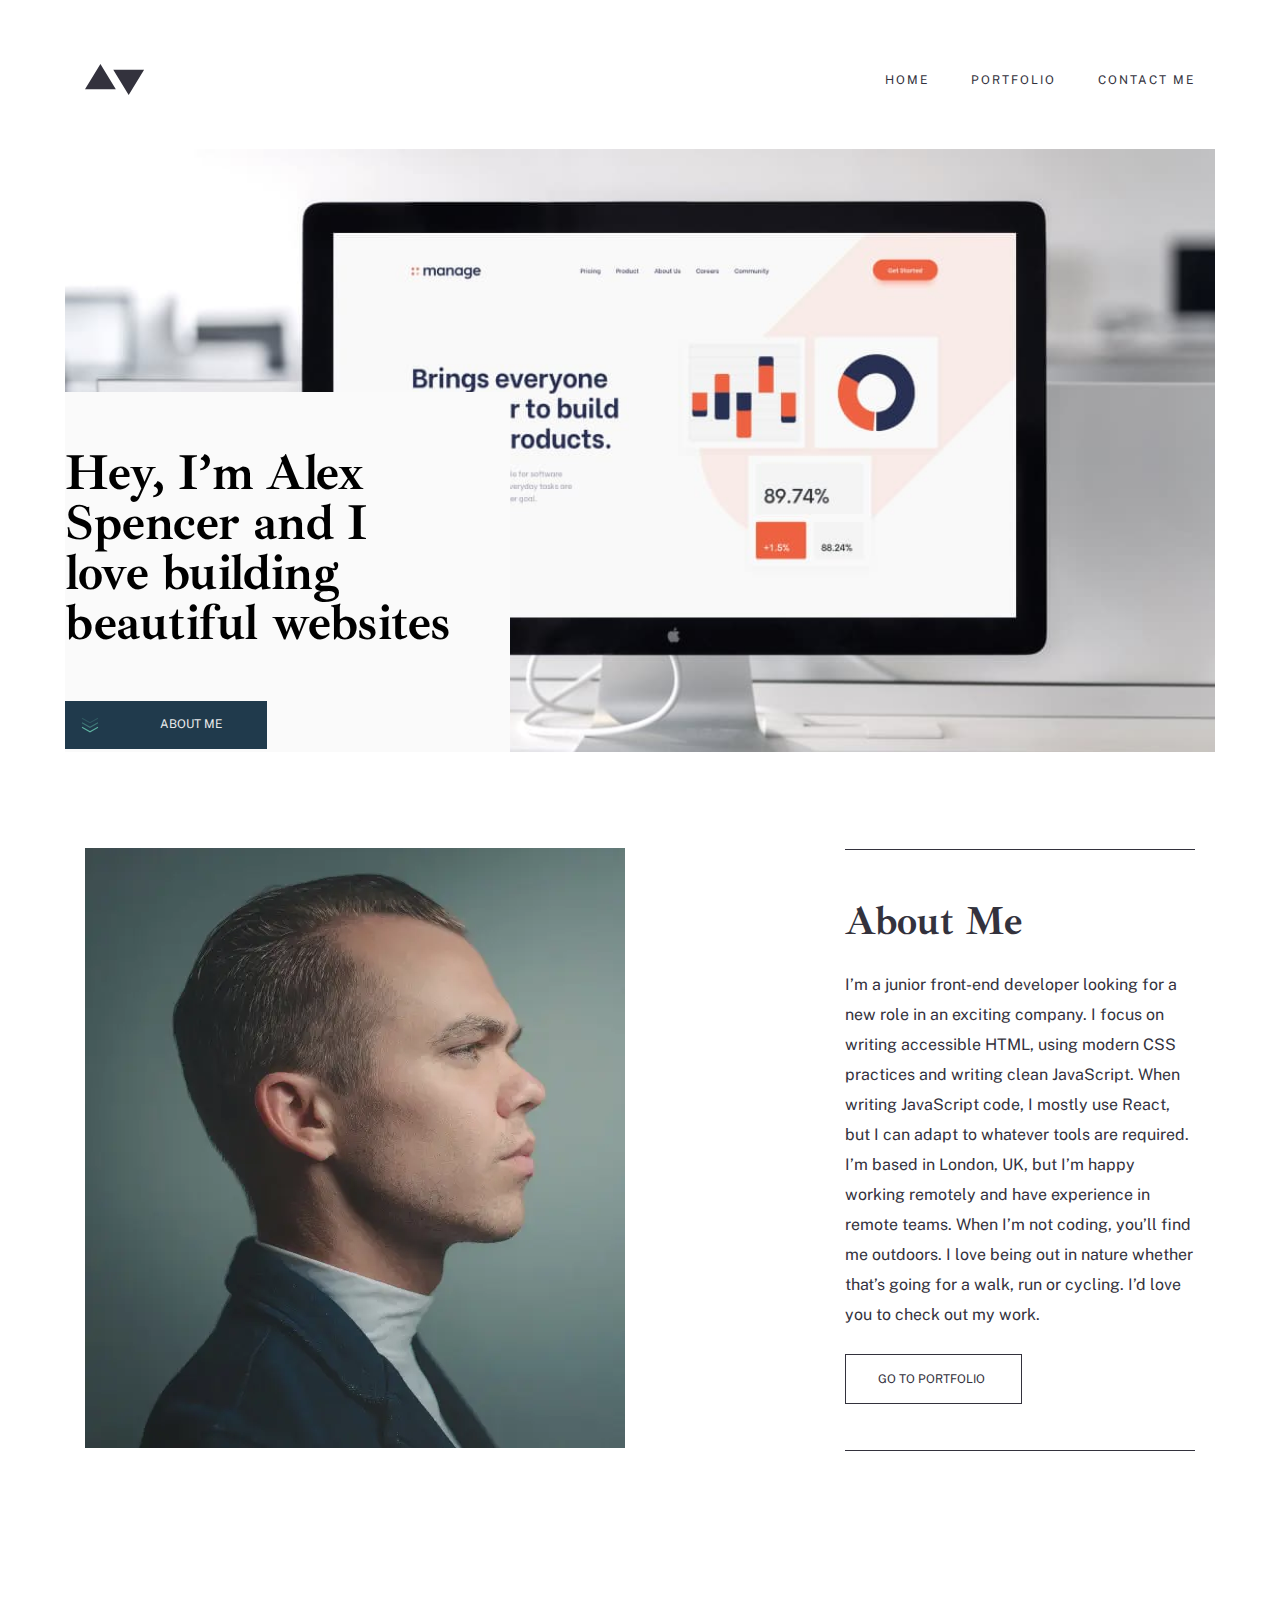
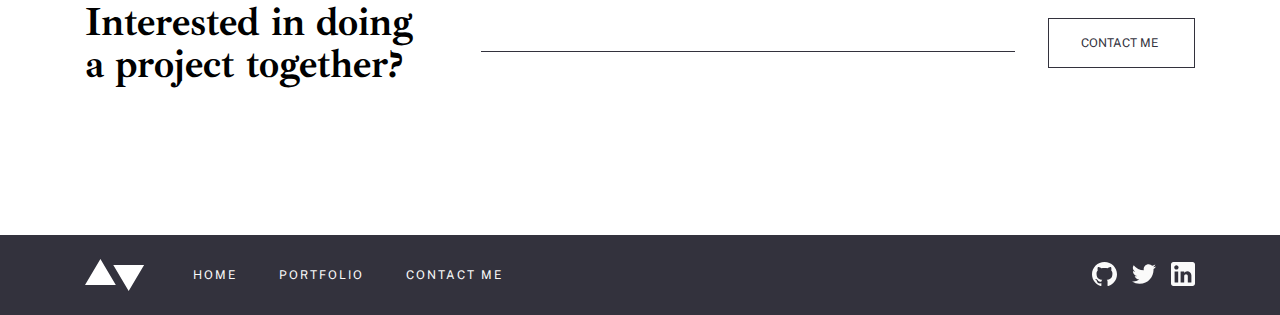
<file: index.html>
<!DOCTYPE html>
<html lang="en">
<head>
  <meta charset="UTF-8">
  <meta http-equiv="X-UA-Compatible" content="IE=edge">
  <meta name="viewport" content="width=device-width, initial-scale=1.0">
  <title>Imtihon</title>
  <link rel="stylesheet" href="css/main.min.css">
</head>
<body>
  <!-- HEADER -->
  <header class="header">
    <div class="header__container container">
      <a class="site-logo" href="#">
        <img class="site-logo__img" src="./img/logo-black.svg" alt="logotip" width="60" height="32">
      </a>
      <nav class="sitenav header__sitenav">
        <ul class="sitenav__list">
          <li class="sitenav__item">
            <a class="sitenav__item-link" href="./index.html">Home</a>
          </li>
          <li class="sitenav__item">
            <a class="sitenav__item-link" href="#">Portfolio</a>
          </li>
          <li class="sitenav__item">
            <a class="sitenav__item-link" href="./contact.html">Contact me</a>
          </li>
        </ul>
      </nav>
      <button class="header__btn js-header-btn">
        <span class="header__btn-line header__btn-line--top"></span>
        <span class="header__btn-line header__btn-line--center"></span>
        <span class="header__btn-line header__btn-line--bottom"></span>
      </button>
    </div>
  </header>
  <!-- MAIN -->
  <main class="main">
    <h1 class="visually-hidden">Beautiful website</h1>
    <!-- ABOUT ME -->
    <section class="about-me">
      <h2 class="visually-hidden">About me</h2>
      <div class="about-me__container container">
        <div class="about-me__content">
          <p class="about-me__desc">Hey, I’m Alex Spencer and I love building beautiful websites</p>
          <button class="about-me__btn-wrapper">
            <span class="about-me__btn">
              <img class="about-me__btn-img" src="./img/button.svg" alt="">
              <a class="about-me__btn-txt" href="#about">About me</a>
            </span>
          </button>
        </div>
      </div>
    </section>
    <!-- PORTFOLIO -->
    <section class="portfolio" id="about">
      <div class="portfolio__container container">
        <picture>
          <source srcset="./img/mobile-boy.jpg" media="(max-width: 580px)">
          <source srcset="./img/tablet-boy.jpg" media="(max-width: 930px)">
          <source srcset="./img/boy.webp" type="image/webp">
          <img class="portfolio__img" src="./img/boy.jpg" srcset="./img/boy.jpg 1x , ./img/boy@2x.jpg 2x" alt="boy" width="540" height="600">
        </picture>
        <div class="portfolio__card" id="about">
          <h2 class="portfolio__title">About Me</h2>
          <p class="portfolio__desc">I’m a junior front-end developer looking for a new role in an exciting company. I focus on writing accessible HTML, using modern CSS practices and writing clean JavaScript. When writing JavaScript code, I mostly use React, but I can adapt to whatever tools are required. I’m based in London, UK, but I’m happy working remotely and have experience in remote teams. When I’m not coding, you’ll find me outdoors. I love being out in nature whether that’s going for a walk, run or cycling. I’d love you to check out my work.</p>
          <a href="" class="portfolio__btn primary-btn">Go to portfolio</a>
        </div>
      </div>
    </section>
    <!-- INTERESTED -->
    <section class="interested">
      <div class="interested__container container">
        <h2 class="interested__title">Interested in doing a project together?</h2>
        <a class="interested__btn primary-btn" href="contact.html">contact me</a>
      </div>
    </section>
  </main>
  <!-- FOOTER -->
  <footer class="footer">
    <div class="footer__container container">
      <div class="footer__nav-wrapper">
        <a class="site-logo site-logo--margin" href="#">
          <img class="site-logo__img" src="./img/logo-white.svg" alt="logotip" width="60" height="32">
        </a>
        <nav class="sitenav--block">
          <ul class="sitenav__list sitenav__list-column">
            <li class="sitenav__item">
              <a class="sitenav__item-link footer__link" href="./index.html">Home</a>
            </li>
            <li class="sitenav__item">
              <a class="sitenav__item-link footer__link" href="#">Portfolio</a>
            </li>
            <li class="sitenav__item">
              <a class="sitenav__item-link footer__link" href="./contact.html">Contact me</a>
            </li>
          </ul>
        </nav>
      </div>
      <div class="footer__with-me">
        <ul class="footer__list">
          <li class="footer__item">
            <a class="footer__item-link" href="#">
              <svg width="25" height="24" fill="currentColor" xmlns="http://www.w3.org/2000/svg"><path d="M12.5 0C5.594 0 0 5.51 0 12.305c0 5.437 3.581 10.048 8.547 11.674.625.116.854-.265.854-.592 0-.292-.01-1.066-.016-2.092-3.477.742-4.21-1.65-4.21-1.65-.569-1.42-1.39-1.8-1.39-1.8-1.133-.764.087-.748.087-.748 1.255.086 1.914 1.268 1.914 1.268 1.115 1.881 2.927 1.338 3.641 1.024.113-.797.434-1.338.792-1.646-2.776-.308-5.694-1.366-5.694-6.08 0-1.343.484-2.44 1.286-3.302-.14-.31-.562-1.562.11-3.256 0 0 1.047-.33 3.437 1.261 1-.273 2.063-.409 3.125-.415 1.063.006 2.125.142 3.125.415 2.375-1.591 3.422-1.261 3.422-1.261.672 1.694.25 2.945.125 3.256.797.861 1.281 1.959 1.281 3.302 0 4.727-2.921 5.767-5.703 6.07.438.369.844 1.123.844 2.276 0 1.647-.015 2.97-.015 3.37 0 .322.218.707.859.584 5-1.615 8.579-6.23 8.579-11.659C25 5.51 19.403 0 12.5 0Z" fill="currentColor"/></svg>
            </a>
          </li>
          <li class="footer__item">
            <a class="footer__item-link" href="#">
              <svg width="24" height="20" fill="currentColor" xmlns="http://www.w3.org/2000/svg"><path d="M24 2.557a9.83 9.83 0 0 1-2.828.775A4.932 4.932 0 0 0 23.337.608a9.864 9.864 0 0 1-3.127 1.195A4.916 4.916 0 0 0 16.616.248c-3.179 0-5.515 2.966-4.797 6.045A13.978 13.978 0 0 1 1.671 1.149a4.93 4.93 0 0 0 1.523 6.574 4.903 4.903 0 0 1-2.229-.616c-.054 2.281 1.581 4.415 3.949 4.89a4.935 4.935 0 0 1-2.224.084 4.928 4.928 0 0 0 4.6 3.419A9.9 9.9 0 0 1 0 17.54a13.94 13.94 0 0 0 7.548 2.212c9.142 0 14.307-7.721 13.995-14.646A10.025 10.025 0 0 0 24 2.557Z" fill="currentColor"/></svg>
            </a>
          </li>
          <li class="footer__item">
            <a class="footer__item-link" href="#">
              <svg width="24" height="24" fill="currentColor" xmlns="http://www.w3.org/2000/svg"><path fill-rule="evenodd" clip-rule="evenodd" d="M2.4 0h19.2C22.92 0 24 1.08 24 2.4v19.2c0 1.32-1.08 2.4-2.4 2.4H2.4C1.08 24 0 22.92 0 21.6V2.4C0 1.08 1.08 0 2.4 0Zm1.2 20.4h3.6V9.6H3.6v10.8ZM5.4 7.56c-1.2 0-2.16-.96-2.16-2.16 0-1.2.96-2.16 2.16-2.16 1.2 0 2.16.96 2.16 2.16 0 1.2-.96 2.16-2.16 2.16ZM16.8 20.4h3.6v-6.84c0-2.28-1.92-4.2-4.2-4.2-1.08 0-2.4.72-3 1.68V9.6H9.6v10.8h3.6v-6.36c0-.96.84-1.8 1.8-1.8.96 0 1.8.84 1.8 1.8v6.36Z" fill="currentColor"/></svg>
            </a>
          </li>
        </ul>
      </div>
    </div>
  </footer>
  <script src="./js/main.js"></script>
</body>
</html>
</file>
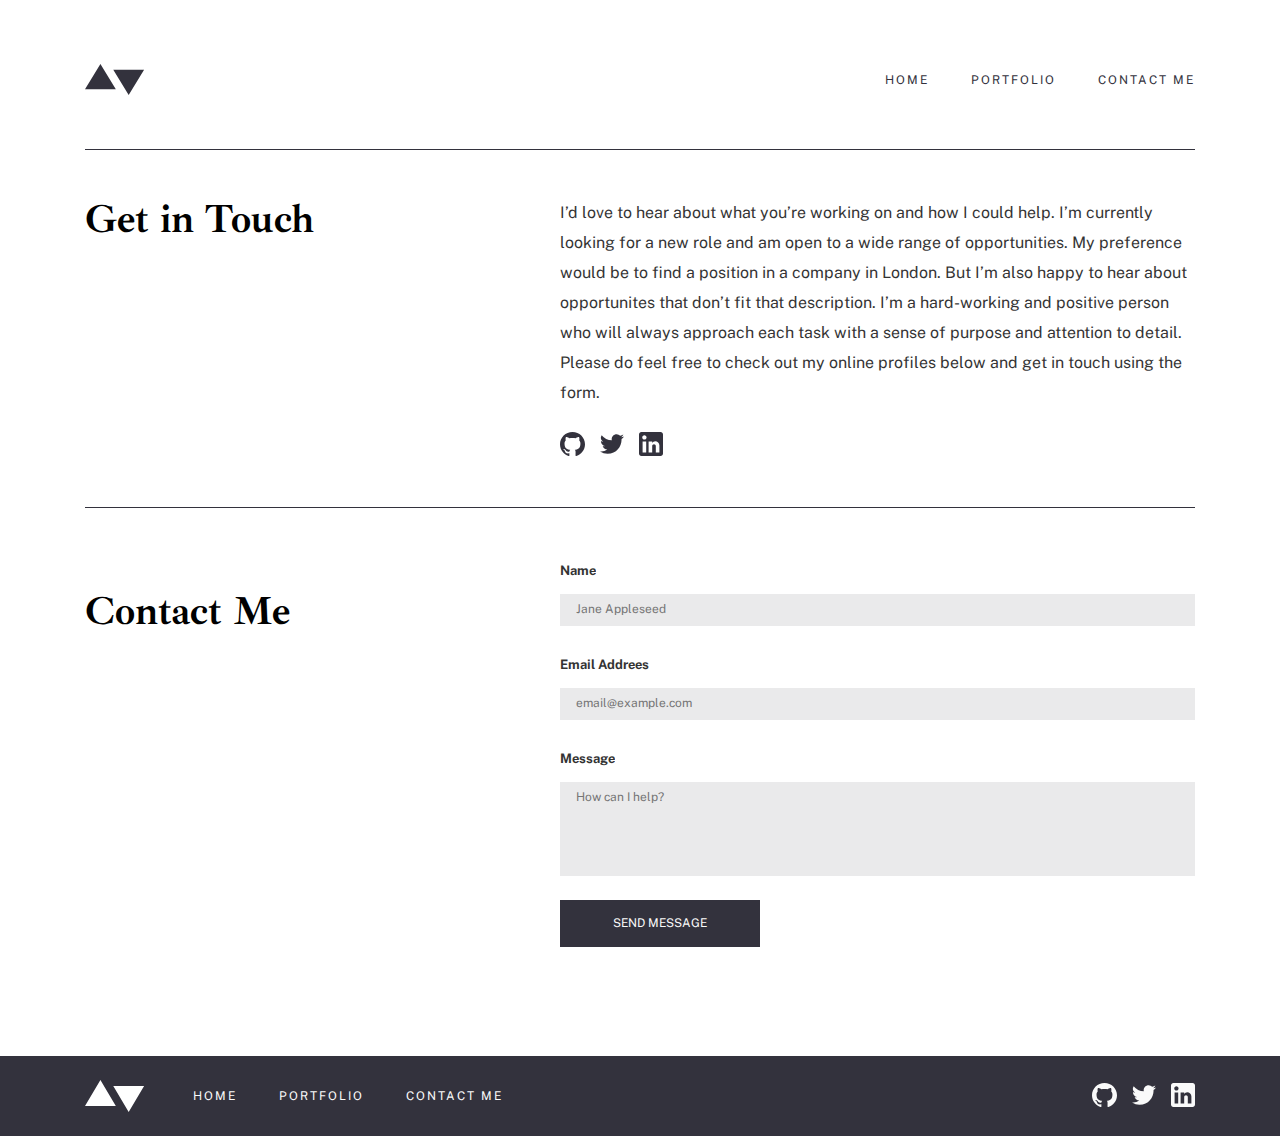
<file: contact.html>
<!DOCTYPE html>
<html lang="en">
<head>
   <meta charset="UTF-8">
   <meta http-equiv="X-UA-Compatible" content="IE=edge">
   <meta name="viewport" content="width=device-width, initial-scale=1.0">
   <title>Contact</title>
   <link rel="stylesheet" href="css/main.min.css">
</head>
<body>
   <!-- HEADER -->
   <header class="header">
   <div class="header__container container">
     <a class="site-logo" href="#">
       <img class="site-logo__img" src="./img/logo-black.svg" alt="logotip" width="60" height="32">
     </a>
     <nav class="sitenav header__sitenav">
       <ul class="sitenav__list">
         <li class="sitenav__item">
           <a class="sitenav__item-link" href="./index.html">Home</a>
         </li>
         <li class="sitenav__item">
           <a class="sitenav__item-link" href="#">Portfolio</a>
         </li>
         <li class="sitenav__item">
           <a class="sitenav__item-link" href="./contact.html">Contact me</a>
         </li>
       </ul>
     </nav>
     <button class="header__btn js-header-btn">
       <span class="header__btn-line header__btn-line--top"></span>
       <span class="header__btn-line header__btn-line--center"></span>
       <span class="header__btn-line header__btn-line--bottom"></span>
     </button>
   </div>
   </header>
   <!-- MAIN -->
   <main class="main">
      <section class="get-in">
         <div class="get-in__container container">
            <div class="get-in__content">
               <h2 class="get-in__title">Get in Touch</h2>
            <div class="get-in__card">
               <p class="get-in__desc">I’d love to hear about what you’re working on and how I could help. I’m currently looking for a new role and am open to a wide range of opportunities. My preference would be to find a position in a company in London. But I’m also happy to hear about opportunites that don’t fit that description. I’m a hard-working and positive person who will always approach each task with a sense of purpose and attention to detail. Please do feel free to check out my online profiles below and get in touch using the form.</p>
               <ul class="get-in__list">
                  <li class="get-in__item">
                    <a class="get-in__item-link" href="#">
                      <svg width="25" height="24" fill="currentColor" xmlns="http://www.w3.org/2000/svg"><path d="M12.5 0C5.594 0 0 5.51 0 12.305c0 5.437 3.581 10.048 8.547 11.674.625.116.854-.265.854-.592 0-.292-.01-1.066-.016-2.092-3.477.742-4.21-1.65-4.21-1.65-.569-1.42-1.39-1.8-1.39-1.8-1.133-.764.087-.748.087-.748 1.255.086 1.914 1.268 1.914 1.268 1.115 1.881 2.927 1.338 3.641 1.024.113-.797.434-1.338.792-1.646-2.776-.308-5.694-1.366-5.694-6.08 0-1.343.484-2.44 1.286-3.302-.14-.31-.562-1.562.11-3.256 0 0 1.047-.33 3.437 1.261 1-.273 2.063-.409 3.125-.415 1.063.006 2.125.142 3.125.415 2.375-1.591 3.422-1.261 3.422-1.261.672 1.694.25 2.945.125 3.256.797.861 1.281 1.959 1.281 3.302 0 4.727-2.921 5.767-5.703 6.07.438.369.844 1.123.844 2.276 0 1.647-.015 2.97-.015 3.37 0 .322.218.707.859.584 5-1.615 8.579-6.23 8.579-11.659C25 5.51 19.403 0 12.5 0Z" fill="currentColor"/></svg>
                    </a>
                  </li>
                  <li class="get-in__item">
                    <a class="get-in__item-link" href="#">
                      <svg width="24" height="20" fill="currentColor" xmlns="http://www.w3.org/2000/svg"><path d="M24 2.557a9.83 9.83 0 0 1-2.828.775A4.932 4.932 0 0 0 23.337.608a9.864 9.864 0 0 1-3.127 1.195A4.916 4.916 0 0 0 16.616.248c-3.179 0-5.515 2.966-4.797 6.045A13.978 13.978 0 0 1 1.671 1.149a4.93 4.93 0 0 0 1.523 6.574 4.903 4.903 0 0 1-2.229-.616c-.054 2.281 1.581 4.415 3.949 4.89a4.935 4.935 0 0 1-2.224.084 4.928 4.928 0 0 0 4.6 3.419A9.9 9.9 0 0 1 0 17.54a13.94 13.94 0 0 0 7.548 2.212c9.142 0 14.307-7.721 13.995-14.646A10.025 10.025 0 0 0 24 2.557Z" fill="currentColor"/></svg>
                    </a>
                  </li>
                  <li class="get-in__item">
                    <a class="get-in__item-link" href="#">
                      <svg width="24" height="24" fill="currentColor" xmlns="http://www.w3.org/2000/svg"><path fill-rule="evenodd" clip-rule="evenodd" d="M2.4 0h19.2C22.92 0 24 1.08 24 2.4v19.2c0 1.32-1.08 2.4-2.4 2.4H2.4C1.08 24 0 22.92 0 21.6V2.4C0 1.08 1.08 0 2.4 0Zm1.2 20.4h3.6V9.6H3.6v10.8ZM5.4 7.56c-1.2 0-2.16-.96-2.16-2.16 0-1.2.96-2.16 2.16-2.16 1.2 0 2.16.96 2.16 2.16 0 1.2-.96 2.16-2.16 2.16ZM16.8 20.4h3.6v-6.84c0-2.28-1.92-4.2-4.2-4.2-1.08 0-2.4.72-3 1.68V9.6H9.6v10.8h3.6v-6.36c0-.96.84-1.8 1.8-1.8.96 0 1.8.84 1.8 1.8v6.36Z" fill="currentColor"/></svg>
                    </a>
                  </li>
                </ul>
            </div>
            </div>
         </div>
      </section>
      <section class="contact">
         <div class="contact__container container">
            <h2 class="contact__title">Contact Me</h2>
            <form action="https://echo.htmlacademy.ru" class="contact__input-wrapper" >
               <label for="name" class="contact__txt">Name</label>
               <input class="contact__input" type="text" id="name" name="user_name" aria-label="your name" placeholder="Jane Appleseed" required>
               <label for="mail" class="contact__txt">Email Addrees</label>
               <input class="contact__input" type="email" id="mail" aria-label="your email" name="user_email"      placeholder="email@example.com" required>
               <p class="contact__input-error">This field is required</p>
               <label for="message" class="contact__txt">Message</label>
               <textarea class="contact__big-input" name="user_message" id="message" aria-label="your message" placeholder="How can I help?"></textarea>
               <button class="contact__btn" type="submit">Send Message</button>
            </form>
         </div>
      </section>
   </main>
   <!-- FOOTER -->
   <footer class="footer">
   <div class="footer__container container">
     <div class="footer__nav-wrapper">
       <a class="site-logo site-logo--margin" href="#">
         <img class="site-logo__img" src="./img/logo-white.svg" alt="logotip" width="60" height="32">
       </a>
       <nav class="sitenav--block">
         <ul class="sitenav__list sitenav__list-column">
           <li class="sitenav__item">
             <a class="sitenav__item-link footer__link" href="./index.html">Home</a>
           </li>
           <li class="sitenav__item">
             <a class="sitenav__item-link footer__link" href="#">Portfolio</a>
           </li>
           <li class="sitenav__item">
             <a class="sitenav__item-link footer__link" href="./contact.html">Contact me</a>
           </li>
         </ul>
       </nav>
     </div>
     <div class="footer__with-me">
       <ul class="footer__list">
         <li class="footer__item">
           <a class="footer__item-link" href="#">
             <svg width="25" height="24" fill="currentColor" xmlns="http://www.w3.org/2000/svg"><path d="M12.5 0C5.594 0 0 5.51 0 12.305c0 5.437 3.581 10.048 8.547 11.674.625.116.854-.265.854-.592 0-.292-.01-1.066-.016-2.092-3.477.742-4.21-1.65-4.21-1.65-.569-1.42-1.39-1.8-1.39-1.8-1.133-.764.087-.748.087-.748 1.255.086 1.914 1.268 1.914 1.268 1.115 1.881 2.927 1.338 3.641 1.024.113-.797.434-1.338.792-1.646-2.776-.308-5.694-1.366-5.694-6.08 0-1.343.484-2.44 1.286-3.302-.14-.31-.562-1.562.11-3.256 0 0 1.047-.33 3.437 1.261 1-.273 2.063-.409 3.125-.415 1.063.006 2.125.142 3.125.415 2.375-1.591 3.422-1.261 3.422-1.261.672 1.694.25 2.945.125 3.256.797.861 1.281 1.959 1.281 3.302 0 4.727-2.921 5.767-5.703 6.07.438.369.844 1.123.844 2.276 0 1.647-.015 2.97-.015 3.37 0 .322.218.707.859.584 5-1.615 8.579-6.23 8.579-11.659C25 5.51 19.403 0 12.5 0Z" fill="currentColor"/></svg>
           </a>
         </li>
         <li class="footer__item">
           <a class="footer__item-link" href="#">
             <svg width="24" height="20" fill="currentColor" xmlns="http://www.w3.org/2000/svg"><path d="M24 2.557a9.83 9.83 0 0 1-2.828.775A4.932 4.932 0 0 0 23.337.608a9.864 9.864 0 0 1-3.127 1.195A4.916 4.916 0 0 0 16.616.248c-3.179 0-5.515 2.966-4.797 6.045A13.978 13.978 0 0 1 1.671 1.149a4.93 4.93 0 0 0 1.523 6.574 4.903 4.903 0 0 1-2.229-.616c-.054 2.281 1.581 4.415 3.949 4.89a4.935 4.935 0 0 1-2.224.084 4.928 4.928 0 0 0 4.6 3.419A9.9 9.9 0 0 1 0 17.54a13.94 13.94 0 0 0 7.548 2.212c9.142 0 14.307-7.721 13.995-14.646A10.025 10.025 0 0 0 24 2.557Z" fill="currentColor"/></svg>
           </a>
         </li>
         <li class="footer__item">
           <a class="footer__item-link" href="#">
             <svg width="24" height="24" fill="currentColor" xmlns="http://www.w3.org/2000/svg"><path fill-rule="evenodd" clip-rule="evenodd" d="M2.4 0h19.2C22.92 0 24 1.08 24 2.4v19.2c0 1.32-1.08 2.4-2.4 2.4H2.4C1.08 24 0 22.92 0 21.6V2.4C0 1.08 1.08 0 2.4 0Zm1.2 20.4h3.6V9.6H3.6v10.8ZM5.4 7.56c-1.2 0-2.16-.96-2.16-2.16 0-1.2.96-2.16 2.16-2.16 1.2 0 2.16.96 2.16 2.16 0 1.2-.96 2.16-2.16 2.16ZM16.8 20.4h3.6v-6.84c0-2.28-1.92-4.2-4.2-4.2-1.08 0-2.4.72-3 1.68V9.6H9.6v10.8h3.6v-6.36c0-.96.84-1.8 1.8-1.8.96 0 1.8.84 1.8 1.8v6.36Z" fill="currentColor"/></svg>
           </a>
         </li>
       </ul>
     </div>
   </div>
   </footer>
   <script src="js/main.js"></script>
</body>
</html>
</file>
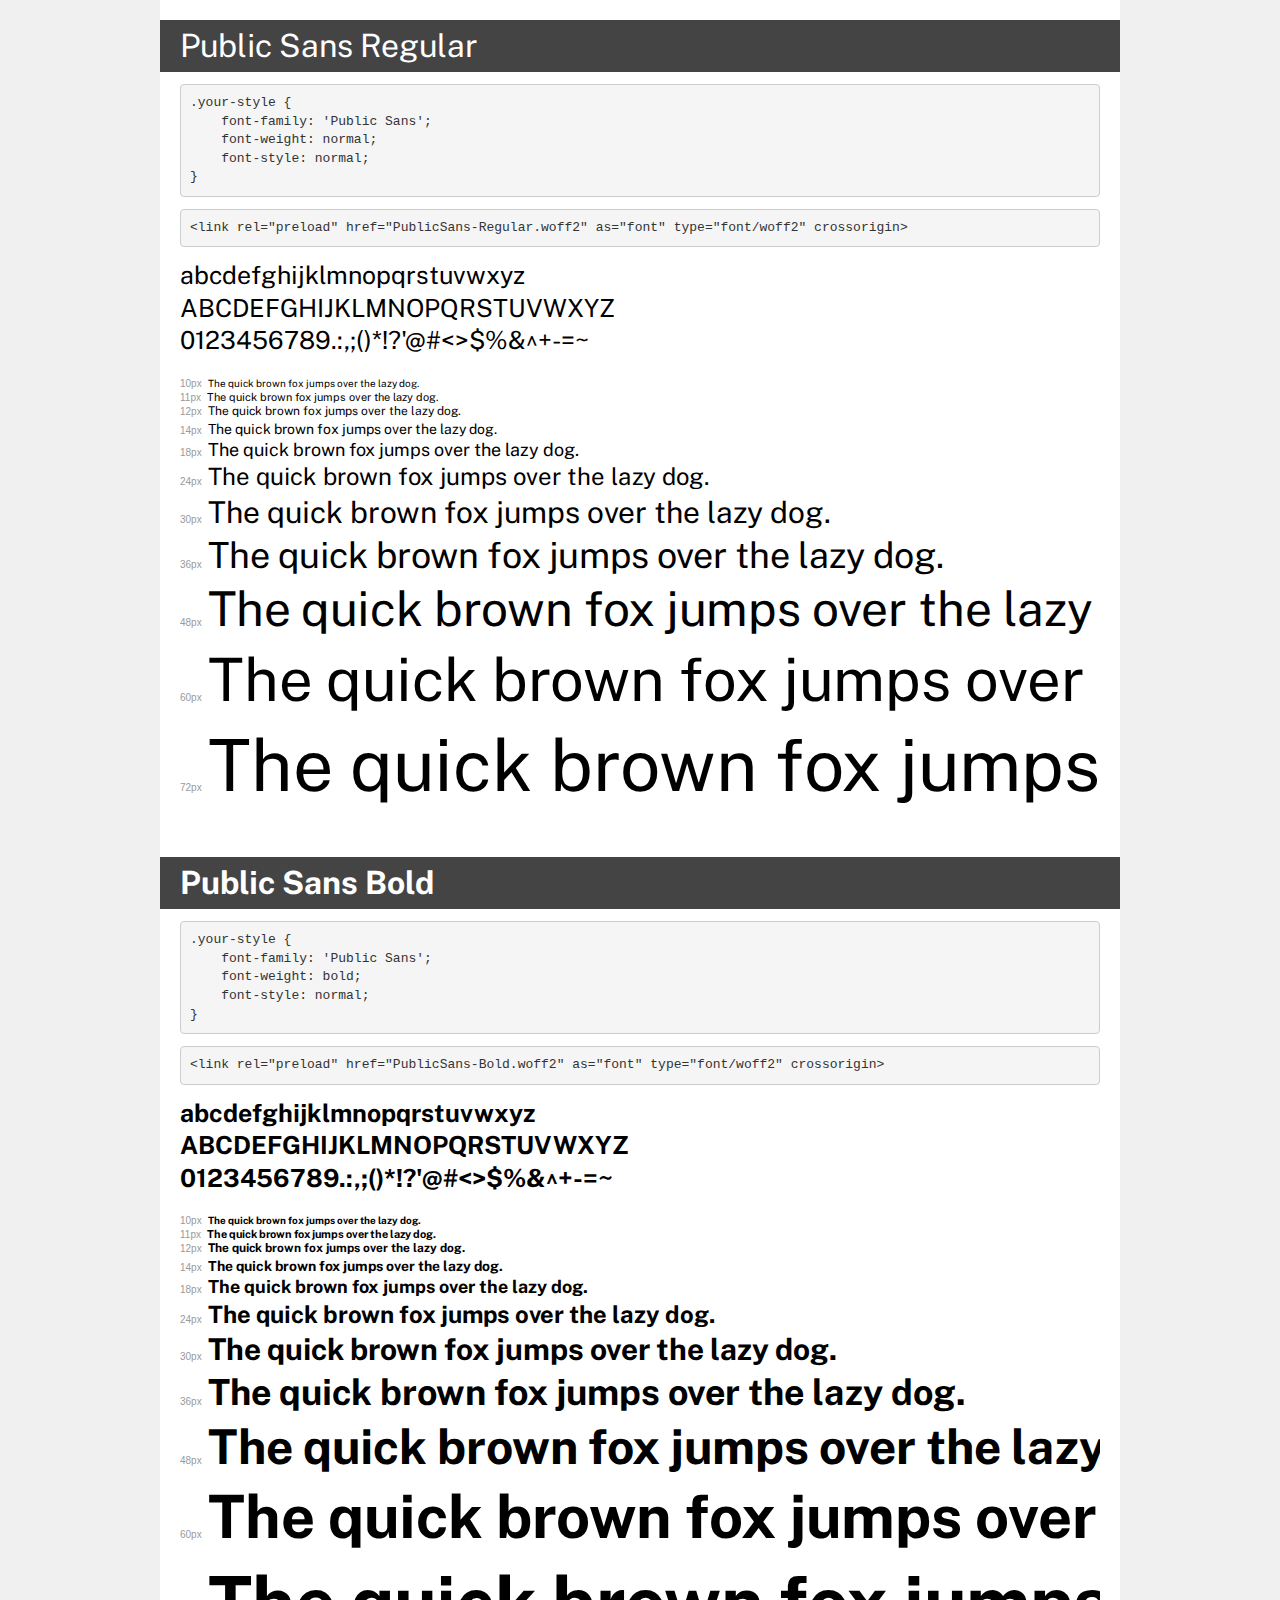
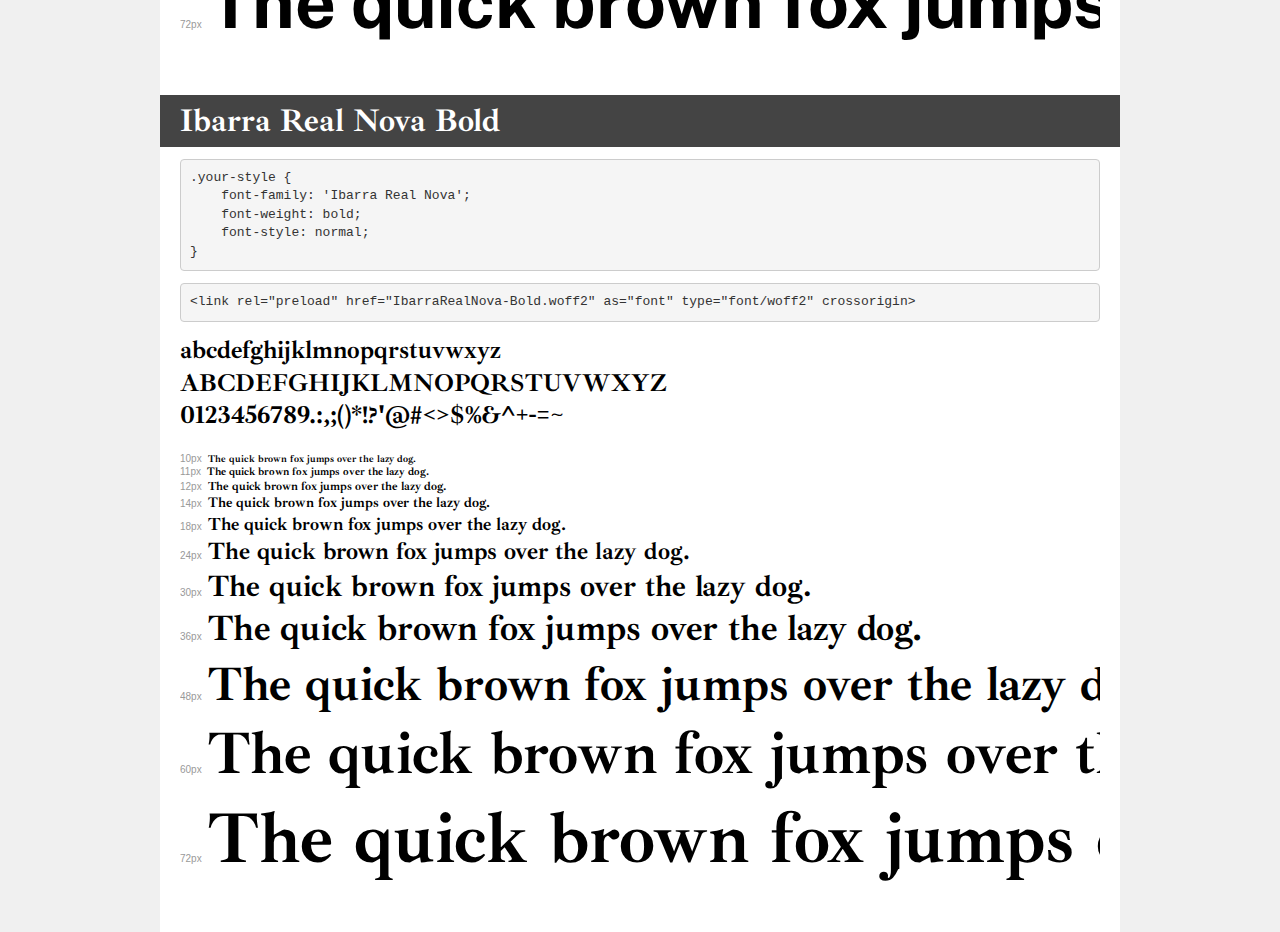
<file: fonts/demo.html>
<!DOCTYPE html>
<html lang="en">
<head>
    <meta charset="utf-8">
    <meta http-equiv="X-UA-Compatible" content="IE=edge">
    <meta name="viewport" content="width=device-width, initial-scale=1">
    <meta name="robots" content="noindex, noarchive">
    <meta name="format-detection" content="telephone=no">
    <title>Transfonter demo</title>
    <link href="stylesheet.css" rel="stylesheet">
    <style>
        /*
        http://meyerweb.com/eric/tools/css/reset/
        v2.0 | 20110126
        License: none (public domain)
        */
        html, body, div, span, applet, object, iframe,
        h1, h2, h3, h4, h5, h6, p, blockquote, pre,
        a, abbr, acronym, address, big, cite, code,
        del, dfn, em, img, ins, kbd, q, s, samp,
        small, strike, strong, sub, sup, tt, var,
        b, u, i, center,
        dl, dt, dd, ol, ul, li,
        fieldset, form, label, legend,
        table, caption, tbody, tfoot, thead, tr, th, td,
        article, aside, canvas, details, embed,
        figure, figcaption, footer, header, hgroup,
        menu, nav, output, ruby, section, summary,
        time, mark, audio, video {
            margin: 0;
            padding: 0;
            border: 0;
            font-size: 100%;
            font: inherit;
            vertical-align: baseline;
        }
        /* HTML5 display-role reset for older browsers */
        article, aside, details, figcaption, figure,
        footer, header, hgroup, menu, nav, section {
            display: block;
        }
        body {
            line-height: 1;
        }
        ol, ul {
            list-style: none;
        }
        blockquote, q {
            quotes: none;
        }
        blockquote:before, blockquote:after,
        q:before, q:after {
            content: '';
            content: none;
        }
        table {
            border-collapse: collapse;
            border-spacing: 0;
        }
        /* demo styles */
        body {
            background: #f0f0f0;
            color: #000;
        }
        .page {
            background: #fff;
            width: 920px;
            margin: 0 auto;
            padding: 20px 20px 0 20px;
            overflow: hidden;
        }
        .font-container {
            overflow-x: auto;
            overflow-y: hidden;
            margin-bottom: 40px;
            line-height: 1.3;
            white-space: nowrap;
            padding-bottom: 5px;
        }
        h1 {
            position: relative;
            background: #444;
            font-size: 32px;
            color: #fff;
            padding: 10px 20px;
            margin: 0 -20px 12px -20px;
        }
        .letters {
            font-size: 25px;
            margin-bottom: 20px;
        }
        .s10:before {
            content: '10px';
        }
        .s11:before {
            content: '11px';
        }
        .s12:before {
            content: '12px';
        }
        .s14:before {
            content: '14px';
        }
        .s18:before {
            content: '18px';
        }
        .s24:before {
            content: '24px';
        }
        .s30:before {
            content: '30px';
        }
        .s36:before {
            content: '36px';
        }
        .s48:before {
            content: '48px';
        }
        .s60:before {
            content: '60px';
        }
        .s72:before {
            content: '72px';
        }
        .s10:before, .s11:before, .s12:before, .s14:before,
        .s18:before, .s24:before, .s30:before, .s36:before,
        .s48:before, .s60:before, .s72:before {
            font-family: Arial, sans-serif;
            font-size: 10px;
            font-weight: normal;
            font-style: normal;
            color: #999;
            padding-right: 6px;
        }
        pre {
            display: block;
            padding: 9px;
            margin: 0 0 12px;
            font-family: Monaco, Menlo, Consolas, "Courier New", monospace;
            font-size: 13px;
            line-height: 1.428571429;
            color: #333;
            font-weight: normal;
            font-style: normal;
            background-color: #f5f5f5;
            border: 1px solid #ccc;
            overflow-x: auto;
            border-radius: 4px;
        }
        /* responsive */
        @media (max-width: 959px) {
            .page {
                width: auto;
                margin: 0;
            }
        }
    </style>
</head>
<body>
<div class="page">
    <div class="demo">
        <h1 style="font-family: 'Public Sans'; font-weight: normal; font-style: normal;">Public Sans Regular</h1>
        <pre title="Usage">.your-style {
    font-family: 'Public Sans';
    font-weight: normal;
    font-style: normal;
}</pre>
        <pre title="Preload (optional)">
&lt;link rel=&quot;preload&quot; href=&quot;PublicSans-Regular.woff2&quot; as=&quot;font&quot; type=&quot;font/woff2&quot; crossorigin&gt;</pre>
        <div class="font-container" style="font-family: 'Public Sans'; font-weight: normal; font-style: normal;">
            <p class="letters">
                abcdefghijklmnopqrstuvwxyz<br>
ABCDEFGHIJKLMNOPQRSTUVWXYZ<br>
                0123456789.:,;()*!?'@#&lt;&gt;$%&^+-=~
            </p>
            <p class="s10" style="font-size: 10px;">The quick brown fox jumps over the lazy dog.</p>
            <p class="s11" style="font-size: 11px;">The quick brown fox jumps over the lazy dog.</p>
            <p class="s12" style="font-size: 12px;">The quick brown fox jumps over the lazy dog.</p>
            <p class="s14" style="font-size: 14px;">The quick brown fox jumps over the lazy dog.</p>
            <p class="s18" style="font-size: 18px;">The quick brown fox jumps over the lazy dog.</p>
            <p class="s24" style="font-size: 24px;">The quick brown fox jumps over the lazy dog.</p>
            <p class="s30" style="font-size: 30px;">The quick brown fox jumps over the lazy dog.</p>
            <p class="s36" style="font-size: 36px;">The quick brown fox jumps over the lazy dog.</p>
            <p class="s48" style="font-size: 48px;">The quick brown fox jumps over the lazy dog.</p>
            <p class="s60" style="font-size: 60px;">The quick brown fox jumps over the lazy dog.</p>
            <p class="s72" style="font-size: 72px;">The quick brown fox jumps over the lazy dog.</p>
        </div>
    </div>

    <div class="demo">
        <h1 style="font-family: 'Public Sans'; font-weight: bold; font-style: normal;">Public Sans Bold</h1>
        <pre title="Usage">.your-style {
    font-family: 'Public Sans';
    font-weight: bold;
    font-style: normal;
}</pre>
        <pre title="Preload (optional)">
&lt;link rel=&quot;preload&quot; href=&quot;PublicSans-Bold.woff2&quot; as=&quot;font&quot; type=&quot;font/woff2&quot; crossorigin&gt;</pre>
        <div class="font-container" style="font-family: 'Public Sans'; font-weight: bold; font-style: normal;">
            <p class="letters">
                abcdefghijklmnopqrstuvwxyz<br>
ABCDEFGHIJKLMNOPQRSTUVWXYZ<br>
                0123456789.:,;()*!?'@#&lt;&gt;$%&^+-=~
            </p>
            <p class="s10" style="font-size: 10px;">The quick brown fox jumps over the lazy dog.</p>
            <p class="s11" style="font-size: 11px;">The quick brown fox jumps over the lazy dog.</p>
            <p class="s12" style="font-size: 12px;">The quick brown fox jumps over the lazy dog.</p>
            <p class="s14" style="font-size: 14px;">The quick brown fox jumps over the lazy dog.</p>
            <p class="s18" style="font-size: 18px;">The quick brown fox jumps over the lazy dog.</p>
            <p class="s24" style="font-size: 24px;">The quick brown fox jumps over the lazy dog.</p>
            <p class="s30" style="font-size: 30px;">The quick brown fox jumps over the lazy dog.</p>
            <p class="s36" style="font-size: 36px;">The quick brown fox jumps over the lazy dog.</p>
            <p class="s48" style="font-size: 48px;">The quick brown fox jumps over the lazy dog.</p>
            <p class="s60" style="font-size: 60px;">The quick brown fox jumps over the lazy dog.</p>
            <p class="s72" style="font-size: 72px;">The quick brown fox jumps over the lazy dog.</p>
        </div>
    </div>

    <div class="demo">
        <h1 style="font-family: 'Ibarra Real Nova'; font-weight: bold; font-style: normal;">Ibarra Real Nova Bold</h1>
        <pre title="Usage">.your-style {
    font-family: 'Ibarra Real Nova';
    font-weight: bold;
    font-style: normal;
}</pre>
        <pre title="Preload (optional)">
&lt;link rel=&quot;preload&quot; href=&quot;IbarraRealNova-Bold.woff2&quot; as=&quot;font&quot; type=&quot;font/woff2&quot; crossorigin&gt;</pre>
        <div class="font-container" style="font-family: 'Ibarra Real Nova'; font-weight: bold; font-style: normal;">
            <p class="letters">
                abcdefghijklmnopqrstuvwxyz<br>
ABCDEFGHIJKLMNOPQRSTUVWXYZ<br>
                0123456789.:,;()*!?'@#&lt;&gt;$%&^+-=~
            </p>
            <p class="s10" style="font-size: 10px;">The quick brown fox jumps over the lazy dog.</p>
            <p class="s11" style="font-size: 11px;">The quick brown fox jumps over the lazy dog.</p>
            <p class="s12" style="font-size: 12px;">The quick brown fox jumps over the lazy dog.</p>
            <p class="s14" style="font-size: 14px;">The quick brown fox jumps over the lazy dog.</p>
            <p class="s18" style="font-size: 18px;">The quick brown fox jumps over the lazy dog.</p>
            <p class="s24" style="font-size: 24px;">The quick brown fox jumps over the lazy dog.</p>
            <p class="s30" style="font-size: 30px;">The quick brown fox jumps over the lazy dog.</p>
            <p class="s36" style="font-size: 36px;">The quick brown fox jumps over the lazy dog.</p>
            <p class="s48" style="font-size: 48px;">The quick brown fox jumps over the lazy dog.</p>
            <p class="s60" style="font-size: 60px;">The quick brown fox jumps over the lazy dog.</p>
            <p class="s72" style="font-size: 72px;">The quick brown fox jumps over the lazy dog.</p>
        </div>
    </div>

</div>
</body>
</html>
</file>
<file: fonts/stylesheet.css>
@font-face {
    font-family: 'Public Sans';
    src: url('PublicSans-Regular.woff2') format('woff2'),
        url('PublicSans-Regular.woff') format('woff');
    font-weight: normal;
    font-style: normal;
    font-display: swap;
}

@font-face {
    font-family: 'Public Sans';
    src: url('PublicSans-Bold.woff2') format('woff2'),
        url('PublicSans-Bold.woff') format('woff');
    font-weight: bold;
    font-style: normal;
    font-display: swap;
}

@font-face {
    font-family: 'Ibarra Real Nova';
    src: url('IbarraRealNova-Bold.woff2') format('woff2'),
        url('IbarraRealNova-Bold.woff') format('woff');
    font-weight: bold;
    font-style: normal;
    font-display: swap;
}
</file>
<file: css/main.min.css>
/*! normalize.css v8.0.1 | MIT License | github.com/necolas/normalize.css */html{line-height:1.15;-webkit-text-size-adjust:100%}body{margin:0}main{display:block}h1{font-size:2em;margin:0.67em 0}hr{-webkit-box-sizing:content-box;box-sizing:content-box;height:0;overflow:visible}pre{font-family:monospace, monospace;font-size:1em}a{background-color:transparent}abbr[title]{border-bottom:none;text-decoration:underline;-webkit-text-decoration:underline dotted;text-decoration:underline dotted}b,strong{font-weight:bolder}code,kbd,samp{font-family:monospace, monospace;font-size:1em}small{font-size:80%}sub,sup{font-size:75%;line-height:0;position:relative;vertical-align:baseline}sub{bottom:-0.25em}sup{top:-0.5em}img{border-style:none}button,input,optgroup,select,textarea{font-family:inherit;font-size:100%;line-height:1.15;margin:0}button,input{overflow:visible}button,select{text-transform:none}button,[type="button"],[type="reset"],[type="submit"]{-webkit-appearance:button}button::-moz-focus-inner,[type="button"]::-moz-focus-inner,[type="reset"]::-moz-focus-inner,[type="submit"]::-moz-focus-inner{border-style:none;padding:0}button:-moz-focusring,[type="button"]:-moz-focusring,[type="reset"]:-moz-focusring,[type="submit"]:-moz-focusring{outline:1px dotted ButtonText}fieldset{padding:0.35em 0.75em 0.625em}legend{-webkit-box-sizing:border-box;box-sizing:border-box;color:inherit;display:table;max-width:100%;padding:0;white-space:normal}progress{vertical-align:baseline}textarea{overflow:auto}[type="checkbox"],[type="radio"]{-webkit-box-sizing:border-box;box-sizing:border-box;padding:0}[type="number"]::-webkit-inner-spin-button,[type="number"]::-webkit-outer-spin-button{height:auto}[type="search"]{-webkit-appearance:textfield;outline-offset:-2px}[type="search"]::-webkit-search-decoration{-webkit-appearance:none}::-webkit-file-upload-button{-webkit-appearance:button;font:inherit}details{display:block}summary{display:list-item}template{display:none}[hidden]{display:none}@font-face{font-family:'Public Sans';src:url("../fonts/PublicSans-Regular.woff2") format("woff2"),url("../fonts/PublicSans-Regular.woff") format("woff");font-weight:normal;font-style:normal;font-display:swap}@font-face{font-family:'Public Sans';src:url("../fonts/PublicSans-Bold.woff2") format("woff2"),url("../fonts/PublicSans-Bold.woff") format("woff");font-weight:bold;font-style:normal;font-display:swap}@font-face{font-family:'Ibarra Real Nova';src:url("../fonts/IbarraRealNova-Bold.woff2") format("woff2"),url("../fonts/IbarraRealNova-Bold.woff") format("woff");font-weight:bold;font-style:normal;font-display:swap}html{-webkit-box-sizing:border-box;box-sizing:border-box;height:100%;scroll-behavior:smooth}*,*::before,*::after{-webkit-box-sizing:inherit;box-sizing:inherit}body{display:-webkit-box;display:-ms-flexbox;display:flex;-webkit-box-orient:vertical;-webkit-box-direction:normal;-ms-flex-direction:column;flex-direction:column;height:100%;padding:0;margin:0;overflow-x:hidden;font-weight:400;font-size:12px;line-height:14px;font-family:"Public Sans", "Arial", sans-serif;background-color:#fff}img{max-width:100%;height:auto}.visually-hidden{position:absolute;width:1px;height:1px;margin:-1px;border:0;padding:0;clip:rect(0 0 0 0);overflow:hidden}.container{width:100%;max-width:1150px;padding-left:20px;padding-right:20px;margin-left:auto;margin-right:auto}.header{padding-top:64px;padding-bottom:54px}.header__container{display:-webkit-box;display:-ms-flexbox;display:flex;-webkit-box-pack:justify;-ms-flex-pack:justify;justify-content:space-between;-webkit-box-align:center;-ms-flex-align:center;align-items:center}.header__btn{display:none;padding:0;background-color:transparent;border:none;cursor:pointer}.header__btn-line{width:24px;height:1px;display:block;background-color:#33323D}.header__btn-line:not(:last-child){margin-bottom:5px}@media only screen and (max-width: 431px){.header{position:relative;z-index:10;padding-top:32px;padding-bottom:40px}.header--active .header__sitenav{display:block}.header--active .header__btn-line--top{-webkit-transform:rotate(45deg) translate(4px, 4px);transform:rotate(45deg) translate(4px, 4px)}.header--active .header__btn-line--center{display:none}.header--active .header__btn-line--bottom{-webkit-transform:rotate(-45deg);transform:rotate(-45deg)}.header__btn{display:block}}.site-logo--margin{margin-right:48px}.site-logo__img{display:block}@media only screen and (max-width: 587px){.site-logo--margin{margin-right:20px}}@media only screen and (max-width: 433px){.site-logo--margin{margin-right:0px;margin-bottom:40px}}.sitenav__list{margin:0;padding:0;list-style:none;display:-webkit-box;display:-ms-flexbox;display:flex;-webkit-box-align:center;-ms-flex-align:center;align-items:center}.sitenav__item:not(:last-child){margin-right:42px}.sitenav__item-link{color:#33323D;text-decoration:none;letter-spacing:2px;text-transform:uppercase}.sitenav__item-link:hover{color:#5FB4A2}@media only screen and (max-width: 433px){.sitenav{display:none;width:223px;position:absolute;z-index:1;top:100%;right:0;padding-top:40px;padding-bottom:40px;background-color:#33323D}.sitenav--block{display:block}.sitenav__list{-webkit-box-orient:vertical;-webkit-box-direction:normal;-ms-flex-direction:column;flex-direction:column;-webkit-box-align:center;-ms-flex-align:center;align-items:center}.sitenav__list-column{-webkit-box-orient:vertical;-webkit-box-direction:normal;-ms-flex-direction:column;flex-direction:column}.sitenav__item:not(:last-child){margin-right:0;margin-bottom:32px}.sitenav__item-link{color:#FAFAFA}}.about-me{padding-bottom:96px}.about-me__container{padding-top:243px;background-image:url(../../img/hero-bg.jpg);background-repeat:no-repeat;background-size:cover}@media only screen and (-webkit-min-device-pixel-ratio: 2), only screen and (min--moz-device-pixel-ratio: 2), only screen and (min-device-pixel-ratio: 2), only screen and (min-resolution: 192dpi), only screen and (min-resolution: 2dppx){.about-me__container{background-image:url(../../img/hero-bg@2x.jpg)}}.about-me__content{width:445px;margin-left:-20px;padding-top:56px;padding-right:55px;background-color:#FAFAFA}.about-me__desc{margin:0;margin-bottom:53px;font-family:"Ibarra Real Nova","Arial",sans-serif;font-weight:700;font-size:50px;line-height:50px;letter-spacing:-0.446429px}.about-me__btn-wrapper{padding:0;border:none;background-color:#203A4C;cursor:pointer}.about-me__btn-wrapper:hover{background-color:#5FB4A2;background-image:url(../../img/button-hv.svg);background-repeat:no-repeat;background-position:16px center}.about-me__btn{display:-webkit-box;display:-ms-flexbox;display:flex}.about-me__btn-img{padding:16px}.about-me__btn-txt{width:152px;padding-top:17px;padding-bottom:17px;text-decoration:none;color:#EAEAEB;text-transform:uppercase}@media only screen and (max-width: 769px){.about-me__container{padding-top:322px;background-image:url(../../img/tablet-hero-bg.jpg)}}@media only screen and (max-width: 769px) and (-webkit-min-device-pixel-ratio: 2), only screen and (max-width: 769px) and (min--moz-device-pixel-ratio: 2), only screen and (max-width: 769px) and (min-device-pixel-ratio: 2), only screen and (max-width: 769px) and (min-resolution: 192dpi), only screen and (max-width: 769px) and (min-resolution: 2dppx){.about-me__container{background-image:url(../../img/tablet-hero-bg@2x.jpg)}}@media only screen and (max-width: 769px){.about-me__content{width:514px}.about-me__desc{font-size:40px;line-height:42px;margin-bottom:48px}}@media only screen and (max-width: 515px){.about-me{padding-bottom:0}.about-me__container{position:relative;z-index:1;padding-top:445px;background-image:url(../../img/mobile-hero-bg.jpg);background-position:center}}@media only screen and (max-width: 515px) and (-webkit-min-device-pixel-ratio: 2), only screen and (max-width: 515px) and (min--moz-device-pixel-ratio: 2), only screen and (max-width: 515px) and (min-device-pixel-ratio: 2), only screen and (max-width: 515px) and (min-resolution: 192dpi), only screen and (max-width: 515px) and (min-resolution: 2dppx){.about-me__container{background-image:url(../../img/mobile-hero-bg@2x.jpg)}}@media only screen and (max-width: 515px){.about-me__content{max-width:311px;position:absolute;z-index:1;top:100%;margin-left:0;padding:0;padding-top:24px}.about-me__desc{max-width:311px;margin-bottom:32px}}@media only screen and (max-width: 335px){.about-me__content{max-width:250px}.about-me__desc{max-width:250px}}.primary-btn{display:inline-block;padding:17px 36px 17px 32px;color:#33323D;text-decoration:none;border:1px solid #33323D}.primary-btn:hover{color:#FAFAFA;background-color:#33323D}.portfolio{padding-bottom:150px}.portfolio__container{display:-webkit-box;display:-ms-flexbox;display:flex;-webkit-box-pack:justify;-ms-flex-pack:justify;justify-content:space-between;-webkit-box-align:center;-ms-flex-align:center;align-items:center}.portfolio__card{max-width:350px;padding-top:50px;padding-bottom:46px;border-top:1px solid #33323D;border-bottom:1px solid #33323D}.portfolio__title{margin:0;margin-bottom:28px;font-family:"Ibarra Real Nova","Arial",sans-serif;font-weight:700;font-size:40px;line-height:42px;color:#33323D}.portfolio__desc{margin:0;margin-bottom:24px;font-weight:400;font-size:16px;line-height:30px;color:#33323D}.portfolio__btn{text-transform:uppercase}@media only screen and (max-width: 931px){.portfolio__img{width:281px;height:600px}}@media only screen and (max-width: 681px){.portfolio__card{max-width:250px}}@media only screen and (max-width: 581px){.portfolio__container{-webkit-box-orient:vertical;-webkit-box-direction:normal;-ms-flex-direction:column;flex-direction:column}.portfolio__img{width:311px;height:346px;margin-bottom:32px}.portfolio__card{max-width:311px}}@media only screen and (max-width: 515px){.portfolio{padding-top:400px}}.interested{padding-bottom:150px}.interested__container{position:relative;display:-webkit-box;display:-ms-flexbox;display:flex;-webkit-box-pack:justify;-ms-flex-pack:justify;justify-content:space-between;-webkit-box-align:center;-ms-flex-align:center;align-items:center}.interested__title{max-width:350px;margin:0;font-weight:700;font-size:40px;line-height:42px;font-family:"Ibarra Real Nova","Arial",sans-serif}.interested__title::after{position:absolute;top:50px;right:200px;width:534px;height:1px;color:#33323D;background-color:#33323D;content:''}.interested__btn{text-transform:uppercase}@media only screen and (max-width: 1104px){.interested__title::after{width:450px}}@media only screen and (max-width: 1021px){.interested__title::after{width:350px}}@media only screen and (max-width: 931px){.interested__title::after{width:250px}}@media only screen and (max-width: 824px){.interested__title::after{width:150px}}@media only screen and (max-width: 730px){.interested__title::after{width:100px}}@media only screen and (max-width: 671px){.interested__title::after{width:70px}}@media only screen and (max-width: 640px){.interested__title::after{width:0px}}@media only screen and (max-width: 545px){.interested__container{-webkit-box-orient:vertical;-webkit-box-direction:normal;-ms-flex-direction:column;flex-direction:column}.interested__title{max-width:311px;margin-bottom:40px;text-align:center}}.footer{padding-top:24px;padding-bottom:24px;background-color:#33323D}.footer__container{display:-webkit-box;display:-ms-flexbox;display:flex;-webkit-box-pack:justify;-ms-flex-pack:justify;justify-content:space-between;-webkit-box-align:center;-ms-flex-align:center;align-items:center}.footer__nav-wrapper{display:-webkit-box;display:-ms-flexbox;display:flex;-webkit-box-align:center;-ms-flex-align:center;align-items:center}.footer__link{color:#FAFAFA}.footer__list{display:-webkit-box;display:-ms-flexbox;display:flex;-webkit-box-align:center;-ms-flex-align:center;align-items:center;margin:0;padding:0;list-style:none}.footer__item:not(:last-child){margin-right:15px}.footer__item-link{color:#FAFAFA}.footer__item-link:hover{color:#5FB4A2}@media only screen and (max-width: 586px){.footer__container{-webkit-box-orient:vertical;-webkit-box-direction:normal;-ms-flex-direction:column;flex-direction:column}.footer__nav-wrapper{margin-bottom:20px}}@media only screen and (max-width: 433px){.footer__container{-webkit-box-orient:vertical;-webkit-box-direction:normal;-ms-flex-direction:column;flex-direction:column}.footer__nav-wrapper{-webkit-box-orient:vertical;-webkit-box-direction:normal;-ms-flex-direction:column;flex-direction:column}}.get-in{padding-bottom:48px}.get-in__content{display:-webkit-box;display:-ms-flexbox;display:flex;-webkit-box-pack:justify;-ms-flex-pack:justify;justify-content:space-between;padding-top:48px;padding-bottom:48px;border-top:1px solid #33323D;border-bottom:1px solid #33323D}.get-in__title{margin:0;font-family:"Ibarra Real Nova","Arial",sans-serif;font-weight:700;font-size:40px;line-height:42px}.get-in__card{max-width:635px}.get-in__desc{margin:0;margin-bottom:24px;font-size:16px;line-height:30px;opacity:0.8}.get-in__list{display:-webkit-box;display:-ms-flexbox;display:flex;-webkit-box-align:center;-ms-flex-align:center;align-items:center;margin:0;padding:0;list-style:none}.get-in__item:not(:last-child){margin-right:15px}.get-in__item-link{color:#33323D}.get-in__item-link:hover{color:#5FB4A2}@media only screen and (max-width: 923px){.get-in{padding-bottom:32px}.get-in__content{-webkit-box-orient:vertical;-webkit-box-direction:normal;-ms-flex-direction:column;flex-direction:column}.get-in__card{max-width:100%}.get-in__title{margin-bottom:24px}}.contact{padding-bottom:109px}.contact__container{display:-webkit-box;display:-ms-flexbox;display:flex;-webkit-box-pack:justify;-ms-flex-pack:justify;justify-content:space-between}.contact__title{font-family:"Ibarra Real Nova","Arial",sans-serif;font-weight:700;font-size:40px;line-height:42px}.contact__input-wrapper{position:relative;z-index:1;display:-webkit-box;display:-ms-flexbox;display:flex;-webkit-box-orient:vertical;-webkit-box-direction:normal;-ms-flex-direction:column;flex-direction:column;max-width:635px}.contact__txt{margin:0;margin-bottom:8px;font-weight:700;font-size:13px;line-height:30px;opacity:0.8}.contact__input{width:635px;margin-bottom:24px;padding:9px 16px 9px 16px;background-color:#EAEAEB;border:none}.contact__input:not(:focus):not(:placeholder-shown):invalid+.contact__input-error{display:block}.contact__input-error{position:absolute;z-index:1;top:164px;display:none;margin:0;padding:5px;font-weight:700;color:#F43030}.contact__big-input{margin-bottom:24px;padding:9px 16px 57px 16px;resize:none;background-color:#EAEAEB;border:none}.contact__btn{max-width:200px;padding:17px 24px;color:#FAFAFA;background-color:#33323D;text-transform:uppercase;cursor:pointer;border:none}@media only screen and (max-width: 898px){.contact__container{-webkit-box-align:center;-ms-flex-align:center;align-items:center;-webkit-box-orient:vertical;-webkit-box-direction:normal;-ms-flex-direction:column;flex-direction:column}}@media only screen and (max-width: 666px){.contact__input{width:511px}}@media only screen and (max-width: 540px){.contact__input{width:400px}}@media only screen and (max-width: 436px){.contact__input{width:300px}}@media only screen and (max-width: 330px){.contact__input{width:250px}}
/*# sourceMappingURL=main.min.css.map */
</file>
